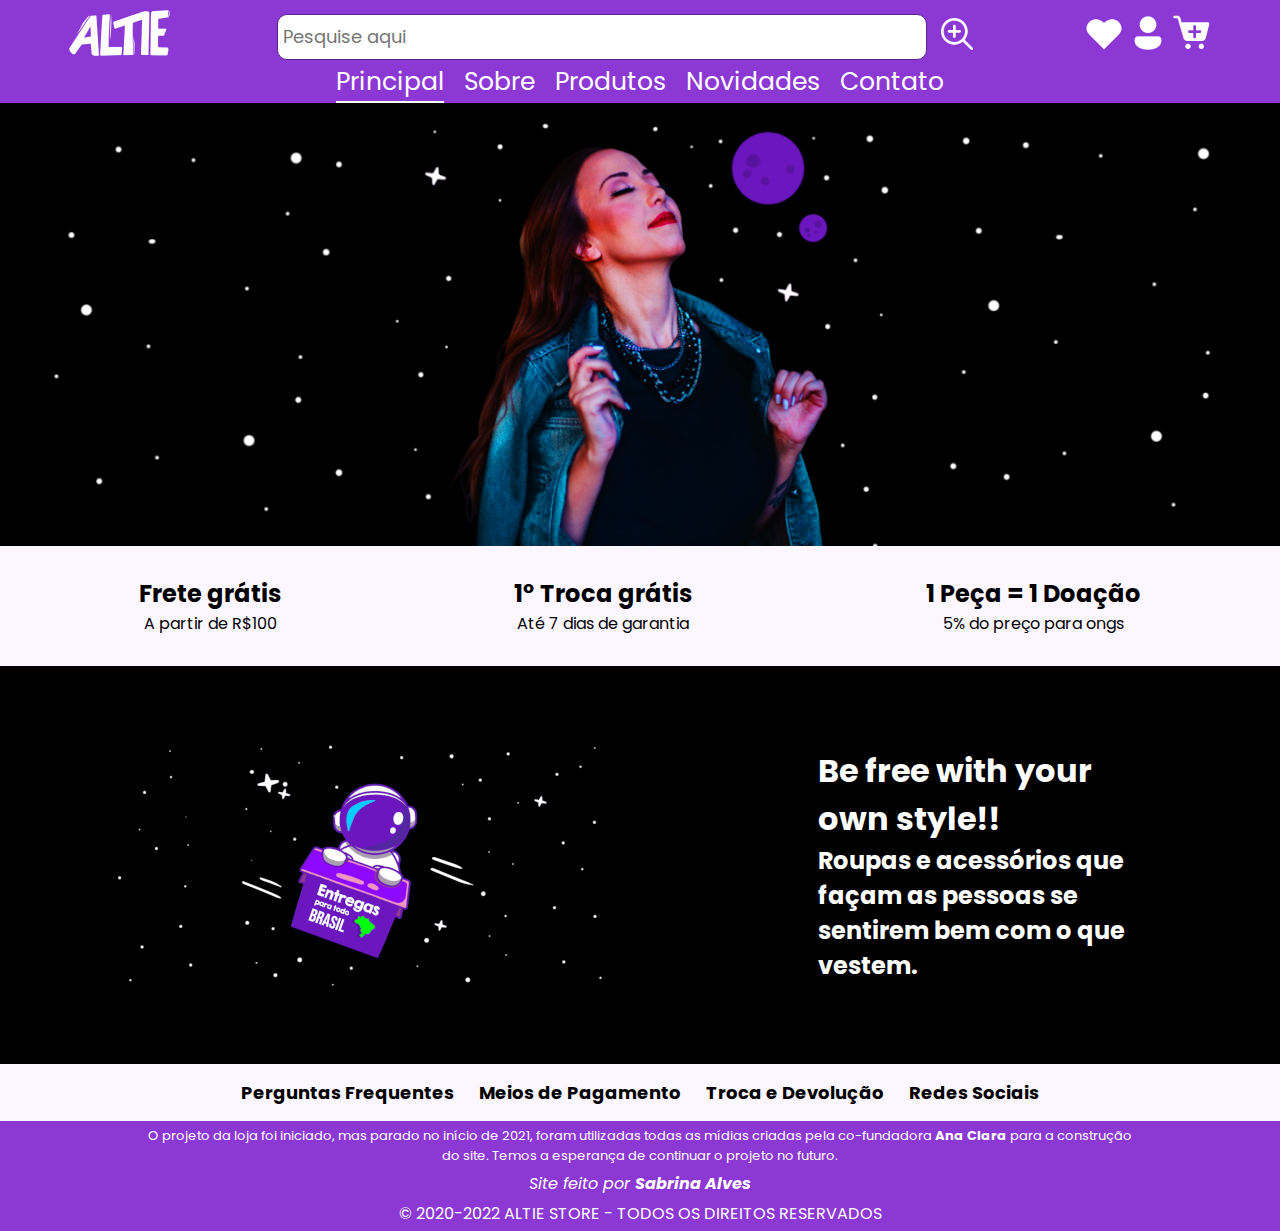
<file: index.html>
<!DOCTYPE html>
<html lang="pt-br">
<head>
    <meta charset="UTF-8">
    <meta http-equiv="X-UA-Compatible" content="IE=edge">
    <meta name="viewport" content="width=device-width, initial-scale=1.0">
    <meta name="author" content="Sabrina Alves Brito">
    <meta name="description" content="Nossa loja conta com o diferencial de agilidade para envio, fornecendo deferentes opções de frete e entregando para todo o país, além de disponibilizar meios simples e 100% online de atendimento ao público. Ademais, fornecemos produtos legalizados e em falta no mercado, contando também com a primeira troca grátis.">
    <link rel="stylesheet" href="style.css">
    <link rel="shortcut icon" href="imagens/favicon.png" type="image/x-icon">
    <title>Altie Store</title>
</head>
<body>
    <header>
        <section>
            <a href="index.html" class="logo"><img src="imagens/altie-logo.png" alt="Altie altie-logo"></a>
            <form action="#"> <!-- exemplo -->
                <input type="search" name="search" id="search" placeholder="Pesquise aqui">
                <button type="submit"><img src="imagens/icones/icons8-mais-zoom-40.png" alt="imagem lupa"></button>
            </form>
            <div>
                <a href="#"><img src="imagens/icones/icons8-filled-heart-40.png" alt="icone favorito"></a>
                <a href="#"><img src="imagens/icones/icons8-usuário-40.png" alt="icone usuario"></a>
                <a href="#"><img src="imagens/icones/icons8-adicionar-o-carrinho-de-compras-40.png" alt="icone carrinho"></a>
            </div>
        </section>
        <menu>
            <li id="active"><a href="index.html">Principal</a></li>
            <li><a href="about.html">Sobre</a></li>
            <li><a href="products.html">Produtos</a></li>
            <li><a href="news.html">Novidades</a></li>
            <li><a href="contacts.html">Contato</a></li>
        </menu>
    </header>
    <section class="secondary">
        <img class="desktop-img" src="imagens/outros/Banner-altie-store_desktop.png" alt="imagem produto destaque" />
        <img class="mobile-img" src="imagens/outros/Banner-altie-store_mobile.png" alt="Imagem destaque mobile">
    </section>
    <section class="bg">
        <div class="bonus">
            <div>
                <h2>Frete grátis</h2>
                <p>A partir de R$100</p>
            </div>
            <div>
                <h2>1° Troca grátis</h2>
                <p>Até 7 dias de garantia</p>
            </div>
            <div>
                <h2>1 Peça = 1 Doação</h2>
                <p>5% do preço para ongs</p>
            </div>
        </div>
    </section>
    <main class="presentation">
        <img src="imagens/outros/Banner-altie-store_03-index.png" alt="Imagem entregas">
        <div>
            <h1>Be free with your own style!!</h1>
            <h2>Roupas e acessórios que façam as pessoas se sentirem bem com o que vestem.</h2>
        </div>
    </main>
    <footer>
        <nav>
            <menu>
                <li><a href="pf-td-mp.html">Perguntas Frequentes</a></li>
                <li><a href="pf-td-mp.html">Meios de Pagamento</a></li>
                <li><a href="pf-td-mp.html">Troca e Devolução</a></li>
                <li><a href="contacts.html">Redes Sociais</a></li>
            </menu>
        </nav>
        <section>
            <p class="text-footer">O projeto da loja foi iniciado, mas parado no início de 2021, foram utilizadas todas as mídias criadas pela co-fundadora <a href="https://www.instagram.com/acfilgueiras/">Ana Clara</a> para a construção do site. Temos a esperança de continuar o projeto no futuro.</p>
            <address>
                <p>Site feito por <a href="https://sabrinaalvesbrito.com.br">Sabrina Alves</a></p>
            </address>
            <p>© 2020-2022 ALTIE STORE - TODOS OS DIREITOS RESERVADOS</p>
        </section>
    </footer>
</body>
</html>
</file>
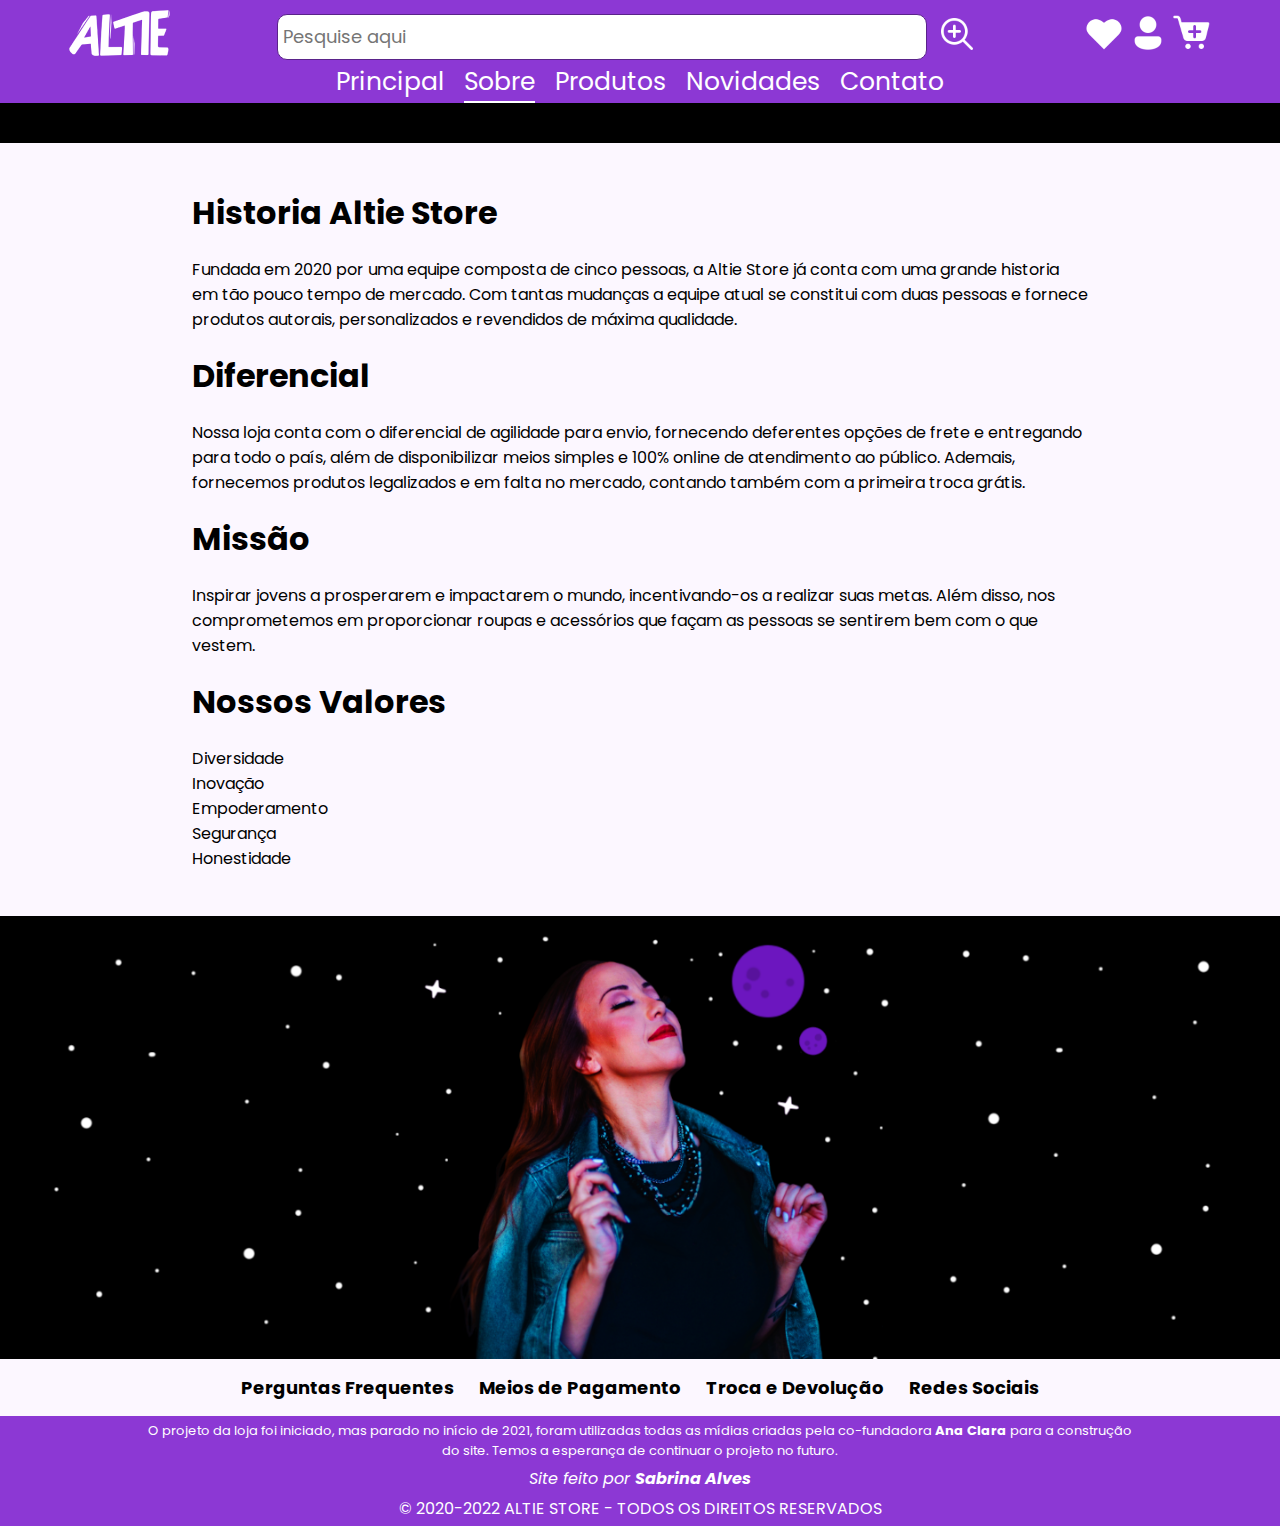
<file: about.html>
<!DOCTYPE html>
<html lang="pt-br">
<head>
    <meta charset="UTF-8">
    <meta http-equiv="X-UA-Compatible" content="IE=edge">
    <meta name="viewport" content="width=device-width, initial-scale=1.0">
    <meta name="author" content="Sabrina Alves Brito">
    <meta name="description" content="Nossa loja conta com o diferencial de agilidade para envio, fornecendo deferentes opções de frete e entregando para todo o país, além de disponibilizar meios simples e 100% online de atendimento ao público. Ademais, fornecemos produtos legalizados e em falta no mercado, contando também com a primeira troca grátis.">
    <link rel="stylesheet" href="style.css">
    <link rel="shortcut icon" href="imagens/favicon.png" type="image/x-icon">
    <title>Altie Store</title>
</head>
<body>
    <header>
        <section>
            <a href="index.html" class="logo"><img src="imagens/altie-logo.png" alt="Altie altie-logo"></a>
            <form action="#"> <!-- exemplo -->
                <input type="search" name="search" id="search" placeholder="Pesquise aqui">
                <button type="submit"><img src="imagens/icones/icons8-mais-zoom-40.png" alt="imagem lupa"></button>
            </form>
            <div>
                <a href="#"><img src="imagens/icones/icons8-filled-heart-40.png" alt="icone favorito"></a>
                <a href="#"><img src="imagens/icones/icons8-usuário-40.png" alt="icone usuario"></a>
                <a href="#"><img src="imagens/icones/icons8-adicionar-o-carrinho-de-compras-40.png" alt="icone carrinho"></a>
            </div>
        </section>
        <menu>
            <li><a href="index.html">Principal</a></li>
            <li id="active"><a href="about.html">Sobre</a></li>
            <li><a href="products.html">Produtos</a></li>
            <li><a href="news.html">Novidades</a></li>
            <li><a href="contacts.html">Contato</a></li>
        </menu>
    </header>
    <main class="about-other-main">
        <section class="about-other">
            <h1>Historia Altie Store</h1>
            <p>Fundada em 2020 por uma equipe composta de cinco pessoas, a Altie Store já conta com uma grande historia em tão pouco tempo de mercado. Com tantas mudanças a equipe atual se constitui com duas pessoas e fornece produtos autorais, personalizados e revendidos de máxima qualidade.</p>
            <h1>Diferencial</h1>
            <p>Nossa loja conta com o diferencial de agilidade para envio, fornecendo deferentes opções de frete e entregando para todo o país, além de disponibilizar meios simples e 100% online de atendimento ao público. Ademais, fornecemos produtos legalizados e em falta no mercado, contando também com a primeira troca grátis.</p>
            <h1>Missão</h1>
            <p>Inspirar jovens a prosperarem e impactarem o mundo, incentivando-os a realizar suas metas. Além disso, nos comprometemos em proporcionar roupas e acessórios que façam as pessoas se sentirem bem com o que vestem.</p>
            <h1>Nossos Valores</h1> 
            <ul>
                <li>Diversidade</li>
                <li>Inovação</li>
                <li>Empoderamento</li>
                <li>Segurança</li>
                <li>Honestidade</li>
            </ul>
        </section>
    </main>
    <section class="secondary">
        <img class="desktop-img" src="imagens/outros/Banner-altie-store_desktop.png" alt="imagem produto destaque"/>
        <img class="mobile-img" src="imagens/outros/Banner-altie-store_mobile.png" alt="Imagem destaque mobile">
    </section>
    <footer>
        <nav>
            <menu>
                <li><a href="pf-td-mp.html">Perguntas Frequentes</a></li>
                <li><a href="pf-td-mp.html">Meios de Pagamento</a></li>
                <li><a href="pf-td-mp.html">Troca e Devolução</a></li>
                <li><a href="contacts.html">Redes Sociais</a></li>
            </menu>
        </nav>
        <section>
            <p class="text-footer">O projeto da loja foi iniciado, mas parado no início de 2021, foram utilizadas todas as mídias criadas pela co-fundadora <a href="https://www.instagram.com/acfilgueiras/">Ana Clara</a> para a construção do site. Temos a esperança de continuar o projeto no futuro.</p>
            <address>
                <p>Site feito por <a href="https://sabrinaalvesbrito.com.br">Sabrina Alves</a></p>
            </address>
            <p>© 2020-2022 ALTIE STORE - TODOS OS DIREITOS RESERVADOS</p>
        </section>
    </footer>
</body>
</html>
</file>
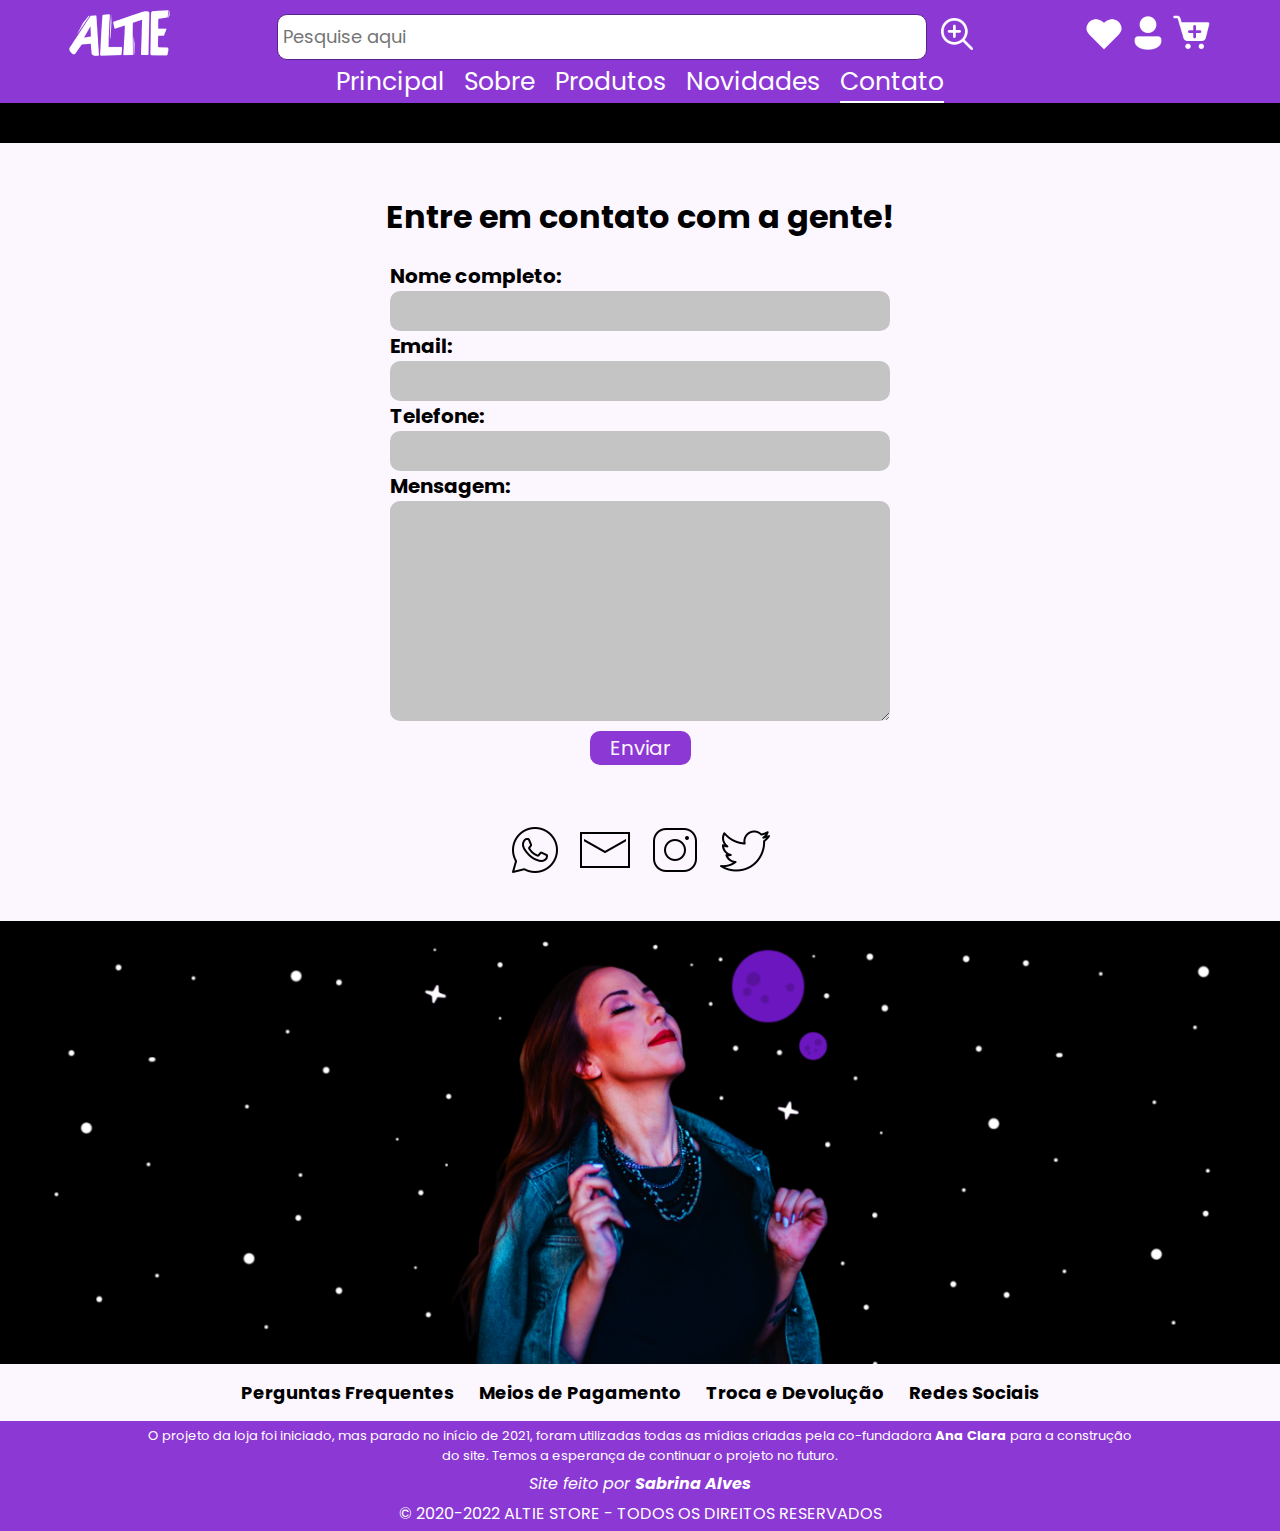
<file: contacts.html>
<!DOCTYPE html>
<html lang="pt-br">
<head>
    <meta charset="UTF-8">
    <meta http-equiv="X-UA-Compatible" content="IE=edge">
    <meta name="viewport" content="width=device-width, initial-scale=1.0">
    <meta name="author" content="Sabrina Alves Brito">
    <meta name="description" content="Nossa loja conta com o diferencial de agilidade para envio, fornecendo deferentes opções de frete e entregando para todo o país, além de disponibilizar meios simples e 100% online de atendimento ao público. Ademais, fornecemos produtos legalizados e em falta no mercado, contando também com a primeira troca grátis.">
    <link rel="stylesheet" href="style.css">
    <link rel="shortcut icon" href="imagens/favicon.png" type="image/x-icon">
    <title>Altie Store</title>
</head>
<body>
    <header>
        <section>
            <a href="index.html" class="logo"><img src="imagens/altie-logo.png" alt="Altie altie-logo"></a>
            <form action="#"> <!-- exemplo -->
                <input type="search" name="search" id="search" placeholder="Pesquise aqui">
                <button type="submit"><img src="imagens/icones/icons8-mais-zoom-40.png" alt="imagem lupa"></button>
            </form>
            <div>
                <a href="#"><img src="imagens/icones/icons8-filled-heart-40.png" alt="icone favorito"></a>
                <a href="#"><img src="imagens/icones/icons8-usuário-40.png" alt="icone usuario"></a>
                <a href="#"><img src="imagens/icones/icons8-adicionar-o-carrinho-de-compras-40.png" alt="icone carrinho"></a>
            </div>
        </section>
        <menu>
            <li><a href="index.html">Principal</a></li>
            <li><a href="about.html">Sobre</a></li>
            <li><a href="products.html">Produtos</a></li>
            <li><a href="news.html">Novidades</a></li>
            <li id="active"><a href="contacts.html">Contato</a></li>
        </menu>
    </header>
    <main class="contacts-main">
        <section class="contacts">
            <h1>Entre em contato com a gente!</h1>
            <form name="contato" data-netlify="true" method="post">
                <div>
                    <label for="cName">Nome completo:</label>
                    <input type="text" name="Nome" id="cName">
                </div>
                <div>
                    <label for="cEmail">Email:</label>
                    <input type="email" name="Email" id="cEmail">
                </div>
                <div>
                    <label for="cTel">Telefone:</label>
                    <input type="tel" name="Telefone" id="cTel">
                </div>
                <div>
                    <label for="cMens">Mensagem:</label>
                    <textarea name="Mensagem" id="cMens" cols="30" rows="10"></textarea>
                </div>
                <div>
                    <input id="submit" type="submit" value="Enviar">
                </div>
            </form>
        </section>
        <section class="contacts-sm">
                <a href="tel:+5521973623975"><img src="imagens/icones/icons8-whatsapp-50.png" alt="imagem whatsapp"></a>
                <a href="mailto:altiestore@gmail.com"><img src="imagens/icones/icons8-enviar-50.png" alt="imagem email"></a>
                <a href="https://www.instagram.com/altie_store/"><img src="imagens/icones/icons8-instagram-50.png" alt="imagem instagram"></a>
                <a href="https://twitter.com/altie_store"><img src="imagens/icones/icons8-twitter-50.png" alt="imagem twitter"></a>
        </section>
    </main>
    <section class="secondary">
        <img class="desktop-img" src="imagens/outros/Banner-altie-store_desktop.png" alt="imagem produto destaque" />
        <img class="mobile-img" src="imagens/outros/Banner-altie-store_mobile.png" alt="Imagem destaque mobile">
    </section>
    <footer>
        <nav>
            <menu>
                <li><a href="pf-td-mp.html">Perguntas Frequentes</a></li>
                <li><a href="pf-td-mp.html">Meios de Pagamento</a></li>
                <li><a href="pf-td-mp.html">Troca e Devolução</a></li>
                <li><a href="contacts.html">Redes Sociais</a></li>
            </menu>
        </nav>
        <section>
            <p class="text-footer">O projeto da loja foi iniciado, mas parado no início de 2021, foram utilizadas todas as mídias criadas pela co-fundadora <a href="https://www.instagram.com/acfilgueiras/">Ana Clara</a> para a construção do site. Temos a esperança de continuar o projeto no futuro.</p>
            <address>
                <p>Site feito por <a href="https://sabrinaalvesbrito.com.br">Sabrina Alves</a></p>
            </address>
            <p>© 2020-2022 ALTIE STORE - TODOS OS DIREITOS RESERVADOS</p>
        </section>
    </footer>
</body>
</html>
</file>
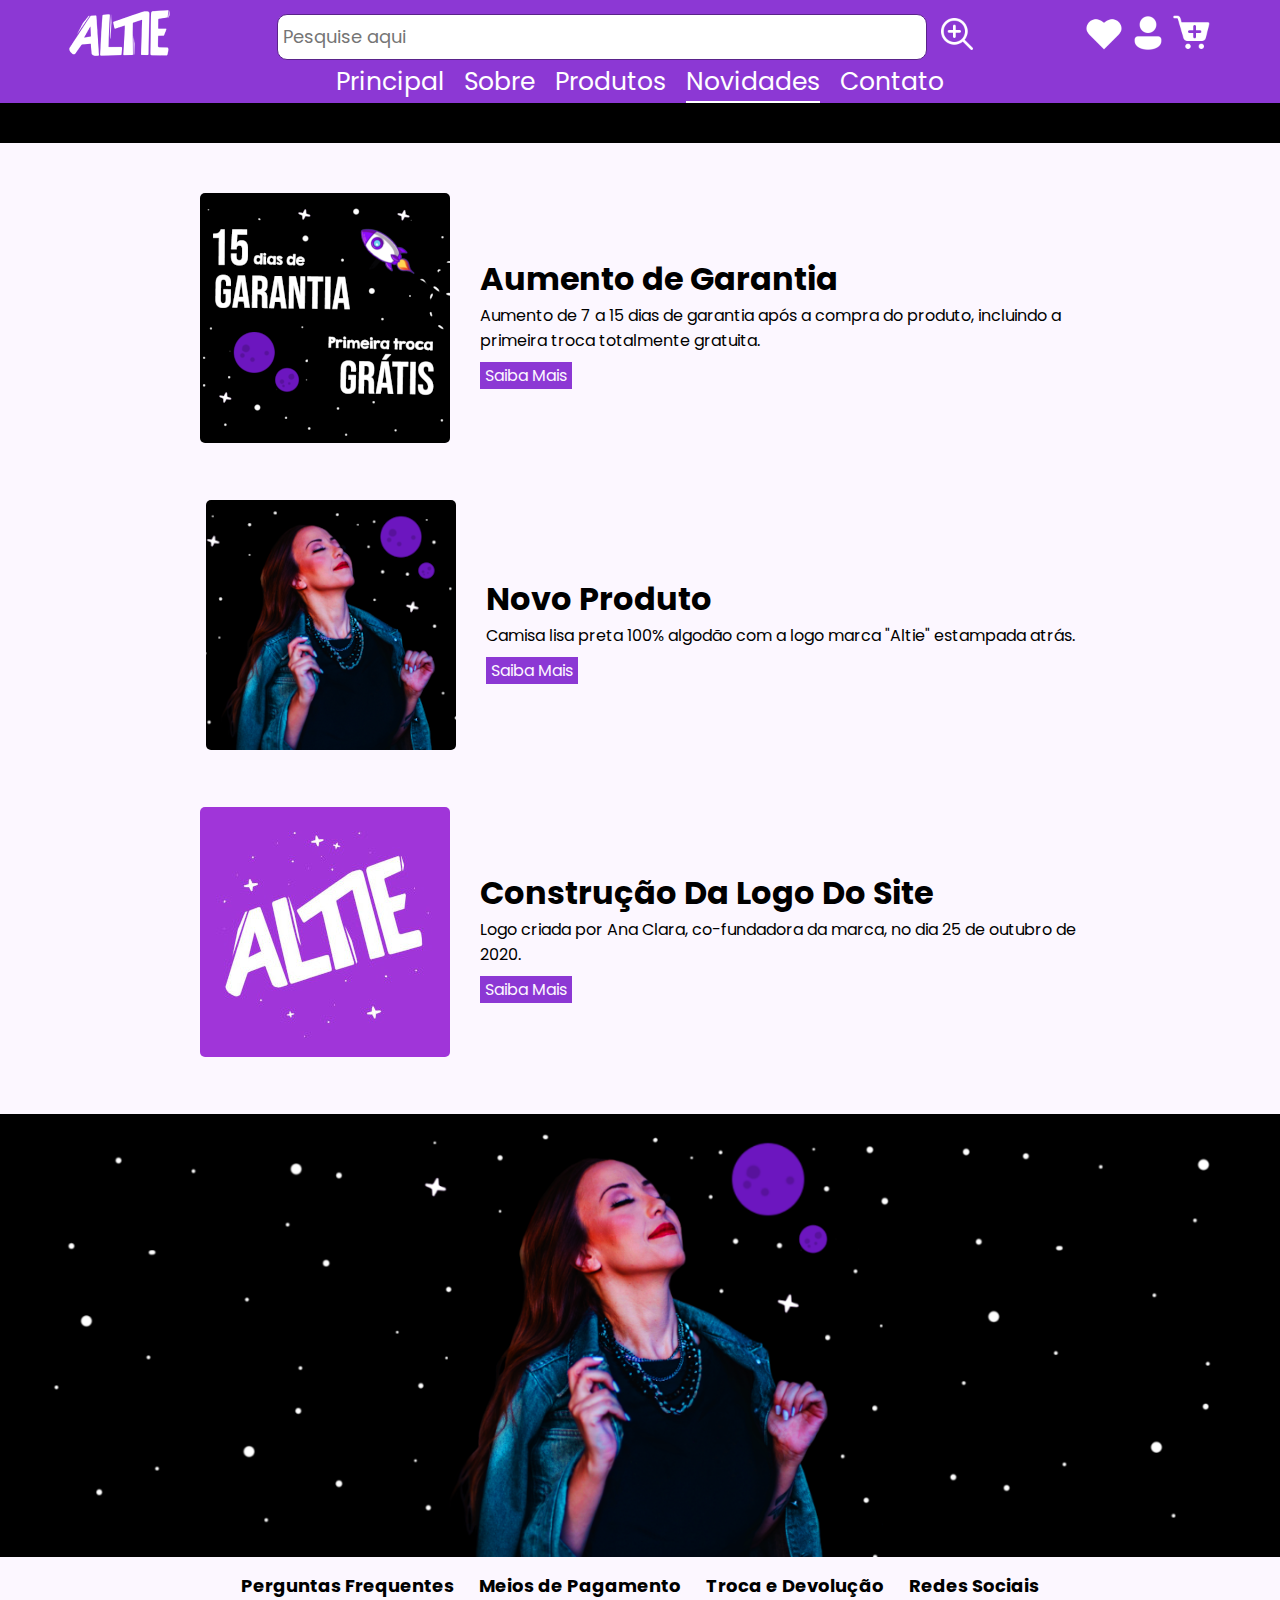
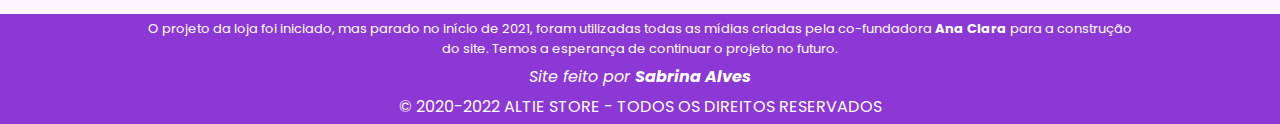
<file: news.html>
<!DOCTYPE html>
<html lang="pt-br">
<head>
    <meta charset="UTF-8">
    <meta http-equiv="X-UA-Compatible" content="IE=edge">
    <meta name="viewport" content="width=device-width, initial-scale=1.0">
    <meta name="author" content="Sabrina Alves Brito">
    <meta name="description" content="Nossa loja conta com o diferencial de agilidade para envio, fornecendo deferentes opções de frete e entregando para todo o país, além de disponibilizar meios simples e 100% online de atendimento ao público. Ademais, fornecemos produtos legalizados e em falta no mercado, contando também com a primeira troca grátis.">
    <link rel="stylesheet" href="style.css">
    <link rel="shortcut icon" href="imagens/favicon.png" type="image/x-icon">
    <title>Altie Store</title>
</head>
<body>
    <header>
        <section>
            <a href="index.html" class="logo"><img src="imagens/altie-logo.png" alt="Altie altie-logo"></a>
            <form action="#">
                <input type="search" name="search" id="search" placeholder="Pesquise aqui">
                <button type="submit"><img src="imagens/icones/icons8-mais-zoom-40.png" alt="imagem lupa"></button>
            </form>
            <div>
                <a href="#"><img src="imagens/icones/icons8-filled-heart-40.png" alt="icone favorito"></a>
                <a href="#"><img src="imagens/icones/icons8-usuário-40.png" alt="icone usuario"></a>
                <a href="#"><img src="imagens/icones/icons8-adicionar-o-carrinho-de-compras-40.png" alt="icone carrinho"></a>
            </div>
        </section>
        <menu>
            <li><a href="index.html">Principal</a></li>
            <li><a href="about.html">Sobre</a></li>
            <li><a href="products.html">Produtos</a></li>
            <li id="active"><a href="news.html">Novidades</a></li>
            <li><a href="contacts.html">Contato</a></li>
        </menu>
    </header>
    <main class="news-main">
        <section class="news-page">
            <div class="news">
                <a href="#"><img src="imagens/outros/Banner-altie-store_01-news.png" alt="imagem news"></a>
                <div>
                    <h1>Aumento de Garantia</h1>
                    <p>Aumento de 7 a 15 dias de garantia após a compra do produto, incluindo a primeira troca totalmente gratuita.</p>
                    <a href="#" class="button">Saiba Mais</a>
                </div>
            </div>
            <div class="news">
                <a href="#"><img src="imagens/outros/Banner-altie-store_news.png" alt="imagem news"></a>
                <div>
                    <h1>Novo Produto</h1>
                    <p>Camisa lisa preta 100% algodão com a logo marca "Altie" estampada atrás.
                    </p>
                    <a href="#" class="button">Saiba Mais</a>
                </div>
            </div>
            <div class="news">
                <a href="#"><img src="imagens/outros/news-05.jpg" alt="imagem news"></a>
                <div>
                    <h1>Construção Da Logo Do Site</h1>
                    <p>Logo criada por Ana Clara, co-fundadora da marca, no dia 25 de outubro de 2020.</p>
                    <a href="#" class="button">Saiba Mais</a>
                </div>
            </div>
        </section>
    </main>
    <section class="secondary">
        <img class="desktop-img" src="imagens/outros/Banner-altie-store_desktop.png" alt="imagem produto destaque" />
        <img class="mobile-img" src="imagens/outros/Banner-altie-store_mobile.png" alt="Imagem destaque mobile">
    </section>
    <footer>
        <nav>
            <menu>
                <li><a href="pf-td-mp.html">Perguntas Frequentes</a></li>
                <li><a href="pf-td-mp.html">Meios de Pagamento</a></li>
                <li><a href="pf-td-mp.html">Troca e Devolução</a></li>
                <li><a href="contacts.html">Redes Sociais</a></li>
            </menu>
        </nav>
        <section>
            <p class="text-footer">O projeto da loja foi iniciado, mas parado no início de 2021, foram utilizadas todas as mídias criadas pela co-fundadora <a href="https://www.instagram.com/acfilgueiras/">Ana Clara</a> para a construção do site. Temos a esperança de continuar o projeto no futuro.</p>
            <address>
                <p>Site feito por <a href="https://sabrinaalvesbrito.com.br">Sabrina Alves</a></p>
            </address>
            <p>© 2020-2022 ALTIE STORE - TODOS OS DIREITOS RESERVADOS</p>
        </section>
    </footer>
</body>
</html>
</file>
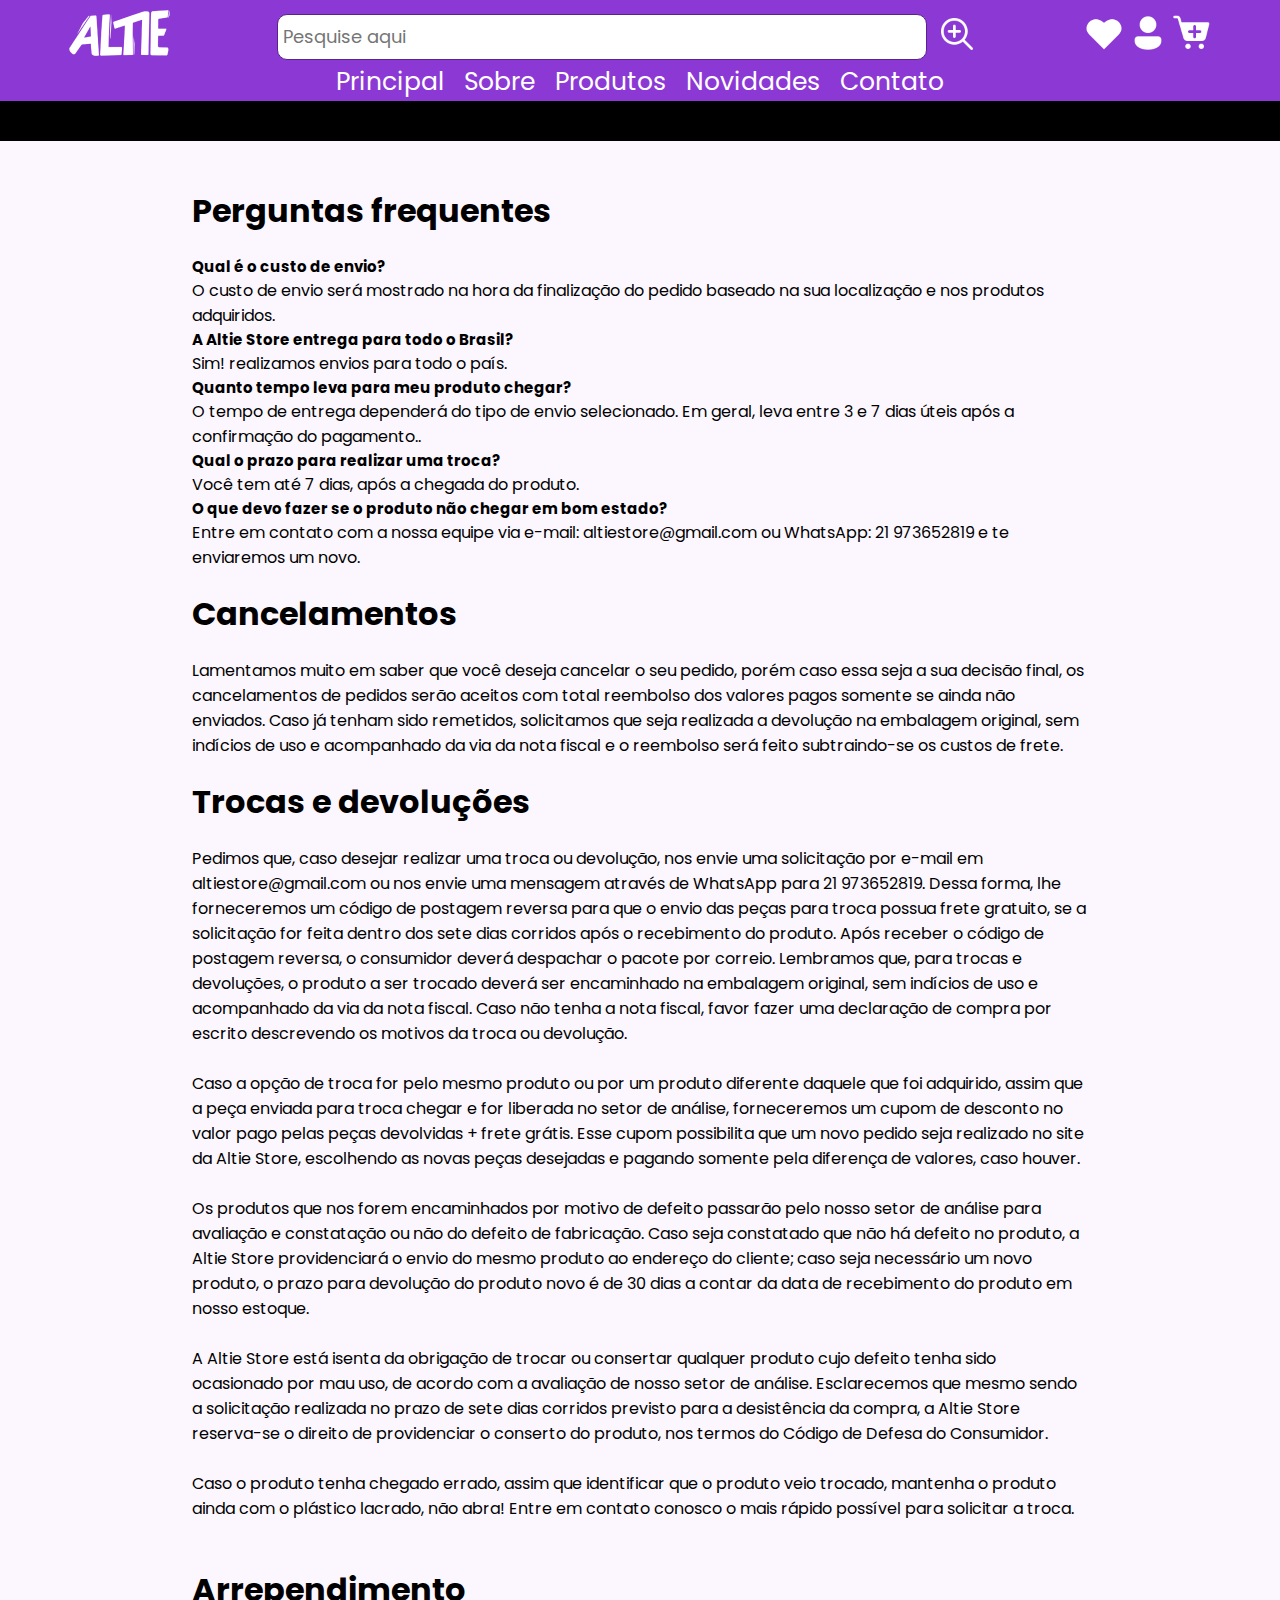
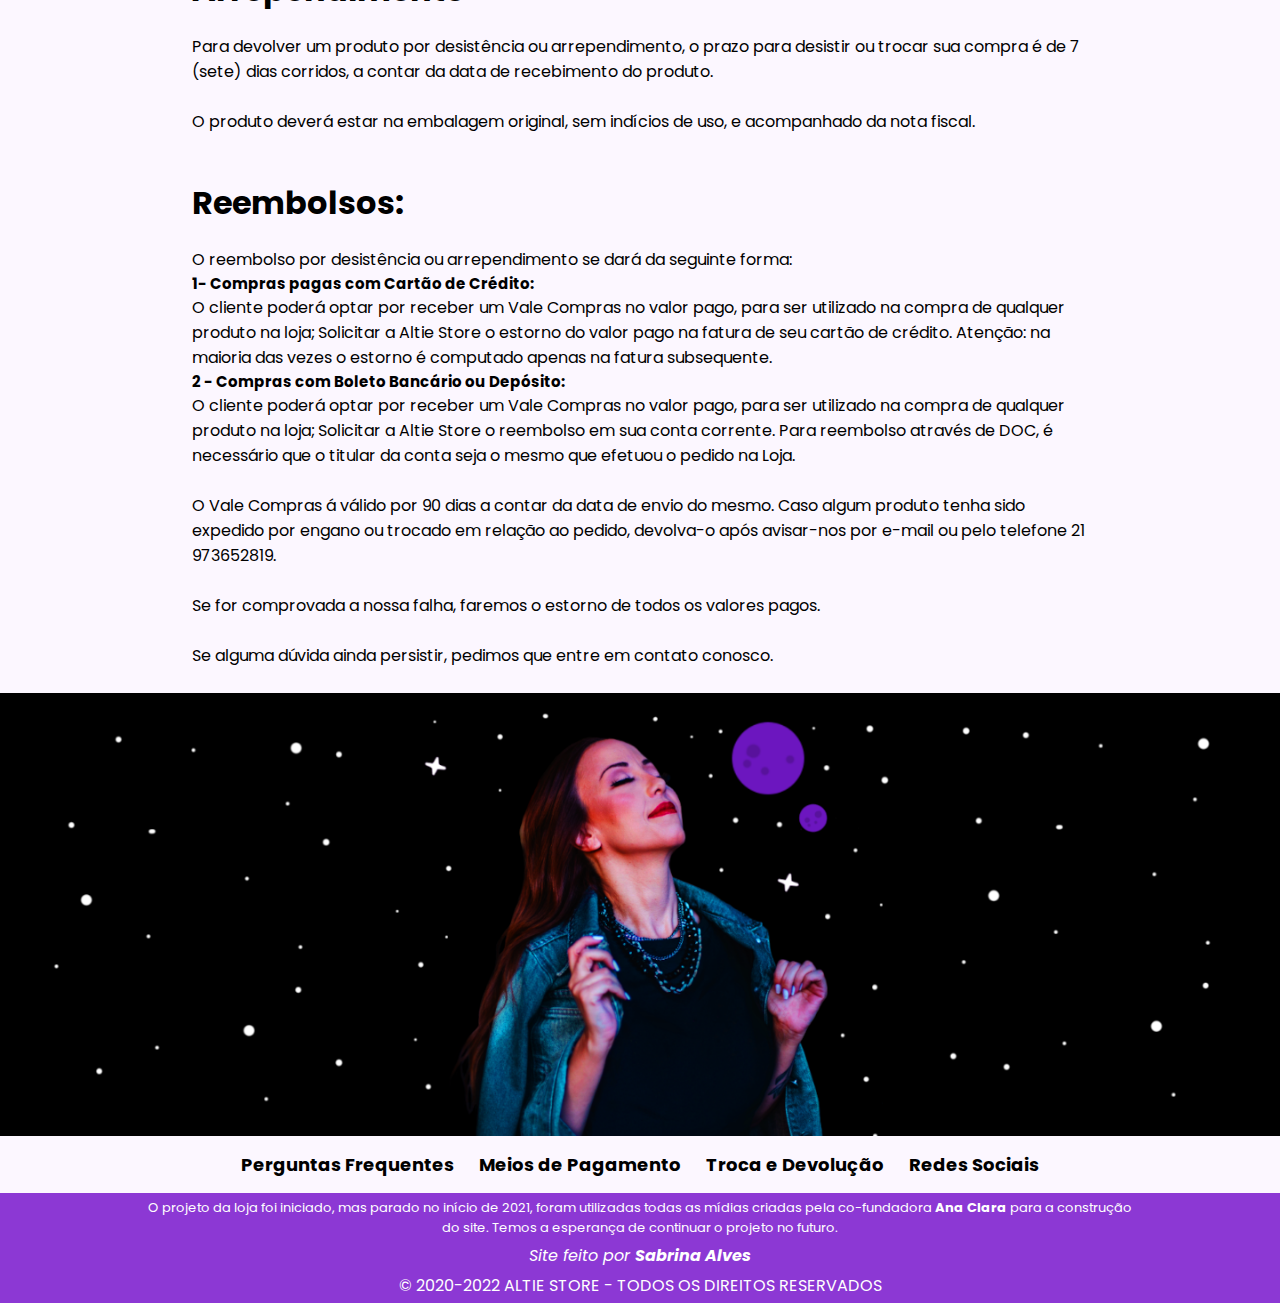
<file: pf-td-mp.html>
<!DOCTYPE html>
<html lang="pt-br">
<head>
    <meta charset="UTF-8">
    <meta http-equiv="X-UA-Compatible" content="IE=edge">
    <meta name="viewport" content="width=device-width, initial-scale=1.0">
    <meta name="author" content="Sabrina Alves Brito">
    <meta name="description" content="Nossa loja conta com o diferencial de agilidade para envio, fornecendo deferentes opções de frete e entregando para todo o país, além de disponibilizar meios simples e 100% online de atendimento ao público. Ademais, fornecemos produtos legalizados e em falta no mercado, contando também com a primeira troca grátis.">
    <link rel="stylesheet" href="style.css">
    <link rel="shortcut icon" href="imagens/favicon.png" type="image/x-icon">
    <title>Altie Store</title>
</head>
<body>
    <header>
        <section>
            <a href="index.html" class="logo"><img src="imagens/altie-logo.png" alt="Altie altie-logo"></a>
            <form action="#"> <!-- exemplo -->
                <input type="search" name="search" id="search" placeholder="Pesquise aqui">
                <button type="submit"><img src="imagens/icones/icons8-mais-zoom-40.png" alt="imagem lupa"></button>
            </form>
            <div>
                <a href="#"><img src="imagens/icones/icons8-filled-heart-40.png" alt="icone favorito"></a>
                <a href="#"><img src="imagens/icones/icons8-usuário-40.png" alt="icone usuario"></a>
                <a href="#"><img src="imagens/icones/icons8-adicionar-o-carrinho-de-compras-40.png" alt="icone carrinho"></a>
            </div>
        </section>
        <menu>
            <li><a href="index.html">Principal</a></li>
            <li><a href="about.html">Sobre</a></li>
            <li><a href="products.html">Produtos</a></li>
            <li><a href="news.html">Novidades</a></li>
            <li><a href="contacts.html">Contato</a></li>
        </menu>
    </header>
    <main class="about-other-main">
        <section class="about-other">
            <h1>Perguntas frequentes</h1>
            <h2>Qual é o custo de envio?</h2>
            <p>O custo de envio será mostrado na hora da finalização do pedido baseado na sua localização e nos produtos adquiridos.</p>
            <h2>A Altie Store entrega para todo o Brasil?</h2>
            <p>Sim! realizamos envios para todo o país.</p>
            <h2>Quanto tempo leva para meu produto chegar?</h2>
            <p>O tempo de entrega dependerá do tipo de envio selecionado. Em geral, leva entre 3 e 7 dias úteis após a confirmação do pagamento..</p>
            <h2>Qual o prazo para realizar uma troca?</h2>
            <p>Você tem até 7 dias, após a chegada do produto.</p>
            <h2>O que devo fazer se o produto não chegar em bom estado?</h2>
            <p>Entre em contato com a nossa equipe via e-mail: altiestore@gmail.com ou WhatsApp: 21 973652819 e te enviaremos um novo.</p>
            <h1>Cancelamentos</h1>

            <p>Lamentamos muito em saber que você deseja cancelar o seu pedido, porém caso essa seja a sua decisão final, os cancelamentos de pedidos serão aceitos com total reembolso dos valores pagos somente se ainda não enviados. Caso já tenham sido remetidos, solicitamos que seja realizada a devolução na embalagem original, sem indícios de uso e acompanhado da via da nota fiscal e o reembolso será feito subtraindo-se os custos de frete.</p>

            <h1>Trocas e devoluções</h1>

            <p>Pedimos que, caso desejar realizar uma troca ou devolução, nos envie uma solicitação por e-mail em altiestore@gmail.com ou nos envie uma mensagem através de WhatsApp para 21 973652819. Dessa forma, lhe forneceremos um código de postagem reversa para que o envio das peças para troca possua frete gratuito, se a solicitação for feita dentro dos sete dias corridos após o recebimento do produto. Após receber o código de postagem reversa, o consumidor deverá despachar o pacote por correio. Lembramos que, para trocas e devoluções, o produto a ser trocado deverá ser encaminhado na embalagem original, sem indícios de uso e acompanhado da via da nota fiscal. Caso não tenha a nota fiscal, favor fazer uma declaração de compra por escrito descrevendo os motivos da troca ou devolução.</p>
            <br>
            <p>Caso a opção de troca for pelo mesmo produto ou por um produto diferente daquele que foi adquirido, assim que a peça enviada para troca chegar e for liberada no setor de análise, forneceremos um cupom de desconto no valor pago pelas peças devolvidas + frete grátis. Esse cupom possibilita que um novo pedido seja realizado no site da Altie Store, escolhendo as novas peças desejadas e pagando somente pela diferença de valores, caso houver.</p>
            <br>
            <p>Os produtos que nos forem encaminhados por motivo de defeito passarão pelo nosso setor de análise para avaliação e constatação ou não do defeito de fabricação. Caso seja constatado que não há defeito no produto, a Altie Store providenciará o envio do mesmo produto ao endereço do cliente; caso seja necessário um novo produto, o prazo para devolução do produto novo é de 30 dias a contar da data de recebimento do produto em nosso estoque.</p>
            <br>
            <p>A Altie Store está isenta da obrigação de trocar ou consertar qualquer produto cujo defeito tenha sido ocasionado por mau uso, de acordo com a avaliação de nosso setor de análise. Esclarecemos que mesmo sendo a solicitação realizada no prazo de sete dias corridos previsto para a desistência da compra, a Altie Store reserva-se o direito de providenciar o conserto do produto, nos termos do Código de Defesa do Consumidor.</p>
            <br>
            <p>Caso o produto tenha chegado errado, assim que identificar que o produto veio trocado, mantenha o produto ainda com o plástico lacrado, não abra! Entre em contato conosco o mais rápido possível para solicitar a troca.</p>
            <br>
            <h1>Arrependimento</h1>
            <p>Para devolver um produto por desistência ou arrependimento, o prazo para desistir ou trocar sua compra é de 7 (sete) dias corridos, a contar da data de recebimento do produto.</p>
            <br>
            <p>O produto deverá estar na embalagem original, sem indícios de uso, e acompanhado da nota fiscal.</p>
            <br>
            <h1>Reembolsos:</h1>
            <p>O reembolso por desistência ou arrependimento se dará da seguinte forma:</p>
            <h2>1- Compras pagas com Cartão de Crédito: </h2>
            <p>O cliente poderá optar por receber um Vale Compras no valor pago, para ser utilizado na compra de qualquer produto na loja; Solicitar a Altie Store o estorno do valor pago na fatura de seu cartão de crédito. Atenção: na maioria das vezes o estorno é computado apenas na fatura subsequente.</p>

            <h2>2 - Compras com Boleto Bancário ou Depósito:</h2>
            <p>O cliente poderá optar por receber um Vale Compras no valor pago, para ser utilizado na compra de qualquer produto na loja; Solicitar a Altie Store o reembolso em sua conta corrente. Para reembolso através de DOC, é necessário que o titular da conta seja o mesmo que efetuou o pedido na Loja.</p>
            <br>
            <p>O Vale Compras á válido por 90 dias a contar da data de envio do mesmo. Caso algum produto tenha sido expedido por engano ou trocado em relação ao pedido, devolva-o após avisar-nos por e-mail ou pelo telefone 21 973652819.</p>
            <br>
            <p>Se for comprovada a nossa falha, faremos o estorno de todos os valores pagos.</p>
            <br>
            <p>Se alguma dúvida ainda persistir, pedimos que entre em contato conosco.</p>
        </section>
    </main>
    <section class="secondary">
        <img class="desktop-img" src="imagens/outros/Banner-altie-store_desktop.png" alt="imagem produto destaque" />
        <img class="mobile-img" src="imagens/outros/Banner-altie-store_mobile.png" alt="Imagem destaque mobile">
    </section>
    <footer>
        <nav>
            <menu>
                <li><a href="pf-td-mp.html">Perguntas Frequentes</a></li>
                <li><a href="pf-td-mp.html">Meios de Pagamento</a></li>
                <li><a href="pf-td-mp.html">Troca e Devolução</a></li>
                <li><a href="contacts.html">Redes Sociais</a></li>
            </menu>
        </nav>
        <section>
            <p class="text-footer">O projeto da loja foi iniciado, mas parado no início de 2021, foram utilizadas todas as mídias criadas pela co-fundadora <a href="https://www.instagram.com/acfilgueiras/">Ana Clara</a> para a construção do site. Temos a esperança de continuar o projeto no futuro.</p>
            <address>
                <p>Site feito por <a href="https://sabrinaalvesbrito.com.br">Sabrina Alves</a></p>
            </address>
            <p>© 2020-2022 ALTIE STORE - TODOS OS DIREITOS RESERVADOS</p>
        </section>
    </footer>
</body>
</html>
</file>
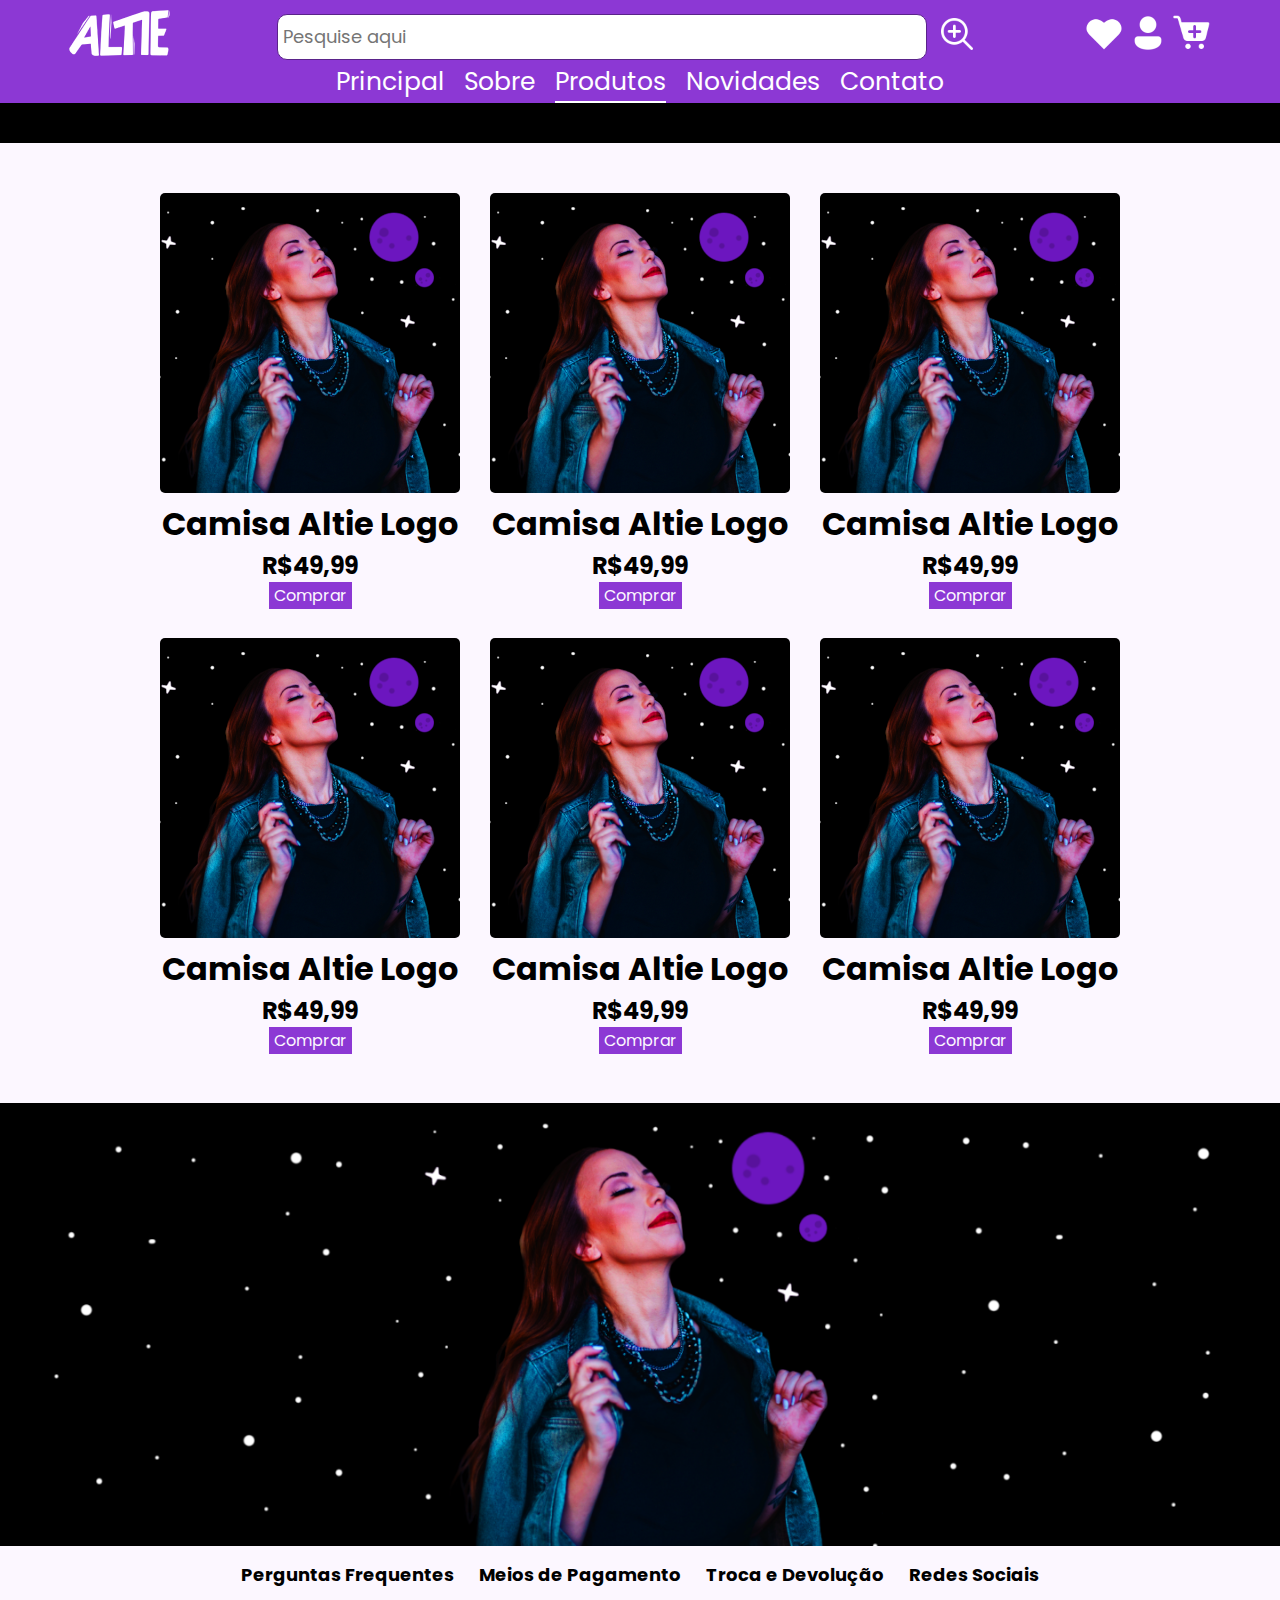
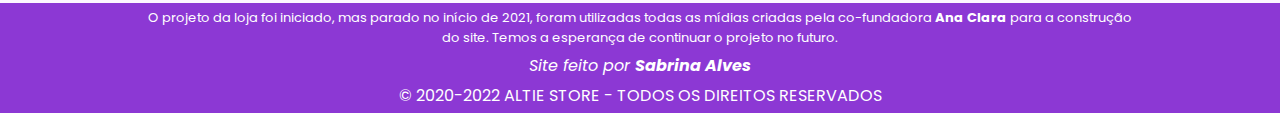
<file: products.html>
<!DOCTYPE html>
<html lang="pt-br">
<head>
    <meta charset="UTF-8">
    <meta http-equiv="X-UA-Compatible" content="IE=edge">
    <meta name="viewport" content="width=device-width, initial-scale=1.0">
    <meta name="author" content="Sabrina Alves Brito">
    <meta name="description" content="Nossa loja conta com o diferencial de agilidade para envio, fornecendo deferentes opções de frete e entregando para todo o país, além de disponibilizar meios simples e 100% online de atendimento ao público. Ademais, fornecemos produtos legalizados e em falta no mercado, contando também com a primeira troca grátis.">
    <link rel="stylesheet" href="style.css">
    <link rel="shortcut icon" href="imagens/favicon.png" type="image/x-icon">
    <title>Altie Store</title>
</head>
<body>
    <header>
        <section>
            <a href="index.html" class="logo"><img src="imagens/altie-logo.png" alt="Altie altie-logo"></a>
            <form action="#"> <!-- exemplo -->
                <input type="search" name="search" id="search" placeholder="Pesquise aqui">
                <button type="submit"><img src="imagens/icones/icons8-mais-zoom-40.png" alt="imagem lupa"></button>
            </form>
            <div>
                <a href="#"><img src="imagens/icones/icons8-filled-heart-40.png" alt="icone favorito"></a>
                <a href="#"><img src="imagens/icones/icons8-usuário-40.png" alt="icone usuario"></a>
                <a href="#"><img src="imagens/icones/icons8-adicionar-o-carrinho-de-compras-40.png" alt="icone carrinho"></a>
            </div>
        </section>
        <menu>
            <li><a href="index.html">Principal</a></li>
            <li><a href="about.html">Sobre</a></li>
            <li id="active"><a href="products.html">Produtos</a></li>
            <li><a href="news.html">Novidades</a></li>
            <li><a href="contacts.html">Contato</a></li>
        </menu>
    </header>
    <main class="products-main">
        <section class="products">
            <div>
                <a href=""><img src="imagens/outros/Banner-altie-store_produto.png" alt="Camisa Altie Logo"></a>
                <h1>Camisa Altie Logo</h1>
                <h2>R$49,99</h2>
                <a href="#" class="button">Comprar</a>
            </div>
            <div>
                <a href=""><img src="imagens/outros/Banner-altie-store_produto.png" alt="Camisa Altie Logo"></a>
                <h1>Camisa Altie Logo</h1>
                <h2>R$49,99</h2>
                <a href="#" class="button">Comprar</a>
            </div>
            <div>
                <a href=""><img src="imagens/outros/Banner-altie-store_produto.png" alt="Camisa Altie Logo"></a>
                <h1>Camisa Altie Logo</h1>
                <h2>R$49,99</h2>
                <a href="#" class="button">Comprar</a>
            </div>
            <div>
                <a href=""><img src="imagens/outros/Banner-altie-store_produto.png" alt="Camisa Altie Logo"></a>
                <h1>Camisa Altie Logo</h1>
                <h2>R$49,99</h2>
                <a href="#" class="button">Comprar</a>
            </div>
            <div>
                <a href=""><img src="imagens/outros/Banner-altie-store_produto.png" alt="Camisa Altie Logo"></a>
                <h1>Camisa Altie Logo</h1>
                <h2>R$49,99</h2>
                <a href="#" class="button">Comprar</a>
            </div>
            <div>
                <a href=""><img src="imagens/outros/Banner-altie-store_produto.png" alt="Camisa Altie Logo"></a>
                <h1>Camisa Altie Logo</h1>
                <h2>R$49,99</h2>
                <a href="#" class="button">Comprar</a>
            </div>
        </section>
    </main>
    <section class="secondary">
        <img class="desktop-img" src="imagens/outros/Banner-altie-store_desktop.png" alt="imagem produto destaque" />
        <img class="mobile-img" src="imagens/outros/Banner-altie-store_mobile.png" alt="Imagem destaque mobile">
    </section>
    <footer>
        <nav>
            <menu>
                <li><a href="pf-td-mp.html">Perguntas Frequentes</a></li>
                <li><a href="pf-td-mp.html">Meios de Pagamento</a></li>
                <li><a href="pf-td-mp.html">Troca e Devolução</a></li>
                <li><a href="contacts.html">Redes Sociais</a></li>
            </menu>
        </nav>
        <section>
            <p class="text-footer">O projeto da loja foi iniciado, mas parado no início de 2021, foram utilizadas todas as mídias criadas pela co-fundadora <a href="https://www.instagram.com/acfilgueiras/">Ana Clara</a> para a construção do site. Temos a esperança de continuar o projeto no futuro.</p>
            <address>
                <p>Site feito por <a href="https://sabrinaalvesbrito.com.br">Sabrina Alves</a></p>
            </address>
            <p>© 2020-2022 ALTIE STORE - TODOS OS DIREITOS RESERVADOS</p>
        </section>
    </footer>
</body>
</html>
</file>
<file: style.css>
@import url('https://fonts.googleapis.com/css2?family=Poppins:wght@400;600&family=Yeseva+One&display=swap');

* {
    padding: 0;
    margin: 0;
    box-sizing: border-box;
    list-style: none;
    text-decoration: none;
    font-family: 'Poppins', sans-serif;
}

:root {
    --color-pricipal: white;
    --bg-main: #FCF7FF;
    --bg-top-bottom: #8C38D4;
    --bg-secondary: #000000;
    --color-others:  black;
}

/* body all */
body {
    font-family: 'Poppins', sans-serif;
    background-color: var(--bg-secondary);
}

/* Header all */
header {
    padding: 10px 20px 0 20px;
    background-color: #8C38D4;
}
header section {
    display: flex;
    align-items: center;
    justify-content: space-around;
    flex-wrap: wrap;
    max-width: 1440px;
    margin: 0 auto;
}
header section form {
    display: flex;
    gap: 10px;
    margin: 0 10px;
}
header section form input {
    max-width: 650px;
    width: 60vw;
    border-radius: 10px;
    padding-left: 5px;
    font-size: 18px;
    border: 1px solid #5a238a;
}
header section form button {
    border: none;
    background: none;
    cursor: pointer;
}
header menu {
    display: flex;
    justify-content: center;
    gap: 20px;
    flex-wrap: wrap;
    max-width: 1440px;
    margin: 0 auto;
}
header menu a {
    color: white;
    font-size: 25px;
}
#active, header menu a:hover{
    /* padding-bottom: 28px; */
    border-bottom: 2px solid white;
    color: rgba(255, 255, 255, 0.712);
}

/* secondary all */
.secondary {
    background-color: var(--bg-secondary);
}
.secondary {
    max-width: 1420px;
    margin: 0 auto;
    padding: 0px;
}
.secondary img {
    width: 100%;
}
.desktop-img {
    display: block;
}
.mobile-img {
    display: none;
}

/* footer all */
footer {
    background-color: var(--bg-top-bottom);
}
footer nav {
    background-color: var(--bg-main);
}
footer nav menu {
    display: flex;
    gap: 25px;
    justify-content: center;
    flex-wrap: wrap;
    padding: 15px 0;
}
footer nav menu a {
    color: var(--color-others);
    font-size: 18px;
    font-weight: bold;
}
footer nav menu a:hover {
    color: rgba(0, 0, 0, 0.637);
}
footer section {
    text-align: center;
    margin: 0 auto;
    max-width: 1000px;
    display: flex;
    flex-direction: column;
    gap: 5px;
    padding: 5px 0;
}
footer section p {
    color: var(--color-pricipal);
    
}
.text-footer {
    font-size: 13px;
}
footer section a {
    color: var(--color-pricipal);
    font-weight: bold;
}
footer section a:hover {
    color: rgba(255, 255, 255, 0.712);
}


/* Index */
.bg {
    background-color: var(--bg-main);
}
.bonus {
    max-width: 1440px;
    margin: 0 auto;
    display: flex;
    justify-content: space-around;
    padding: 30px;
    text-align: center;
    flex-wrap: wrap;
    gap: 15px;
}
.presentation {
    max-width: 1420px;
    margin: 0 auto;
    display: flex;
    justify-content: space-around;
    align-items: center;
    gap: 30px;
    flex-wrap: wrap;
    padding: 70px 20px;
}
.presentation div {
    max-width: 350px;
    color: var(--color-pricipal);
}

/* About/pf-td-mp */
.about-other-main {
    background-color: var(--bg-main);
}
.about-other {
    max-width: 1420px;
    margin: 0 auto;
    margin-top: 40px;
    padding: 2% 15%;
}
.about-other h1 {
    padding: 20px 0;
}
.about-other ul {
    padding-bottom: 20px;
}
.about-other h2 {
    font-size: 15px;
}

/* Products */
.products-main {
    background-color: var(--bg-main);
    margin-top: 40px;
}
.products {
    max-width: 1420px;
    margin: 0 auto;
    display: flex;
    flex-wrap: wrap;
    justify-content: center;
    gap: 30px;
    padding: 50px 20px;
    text-align: center;
}
.products img {
    border-radius: 5px;
}
.button {
    background-color: var(--bg-top-bottom);
    color: var(--bg-main);
    padding: 2px 5px;
}
.button:hover {
    color: rgba(255, 255, 255, 0.74);
}

/* news */
.news-main {
    background-color: var(--bg-main);
    margin-top: 40px;
}
.news-page {
    max-width: 1420px;
    margin: 0 auto;
    display: flex;
    flex-direction: column;
    justify-content: center;
    align-items: center;
    gap: 50px;
    padding: 50px;
}
.news {
    display: flex;
    align-items: center;
    gap: 30px;
    flex-wrap: wrap;
}
.news img {
    border-radius: 5px;
}
.news div {
    max-width: 600px;
}
.news div p {
    padding-bottom: 10px;
}

/* contacts */
.contacts-main {
    background-color: var(--bg-main);
    margin-top: 40px;
    padding-bottom: 40px;
}
.contacts {
    max-width: 1420px;
    margin: 0 auto;
    display: flex;
    flex-direction: column;
    justify-content: center;
    align-items: center;
    padding: 50px 20px;
}
.contacts h1 {
    margin-bottom: 20px;
}
.contacts form div {
    display: flex;
    flex-direction: column;
    
}
.contacts form { 
    max-width: 500px; 
    width: 100%; 
}
.contacts form div label {
    font-size: 20px;
    font-weight: bolder;
}
.contacts form div input, textarea {
    background-color: #C4C4C4;
    border: none;
    border-radius: 10px;
    padding: 10px;
}

#submit {
    background-color: var(--bg-top-bottom);
    color: var(--bg-main);
    padding: 2px 20px;
    cursor: pointer;
    border: none;
    margin: 10px auto;
    font-size: 20px;
}
#submit:hover {
    color: rgba(255, 255, 255, 0.658);
}
.contacts-sm {
    display: flex;
    align-items: center;
    justify-content: center;
    gap: 20px;
}
.contacts-sm a {
    color: black;
    font-size: 15px;
    font-weight: bolder;
}
.contacts-sm a:hover {
    color: rgba(0, 0, 0, 0.616);
}

/* media all */
@media (min-width: 1380px) {
    .about-other {
        padding: 20px 200px;
    }
}
@media (max-width: 995px) {
    .news {
        justify-content: center;
        text-align: center;
    }
}
@media (max-width: 890px) {
    header section form {
        order: 1;
        padding-top: 10px;
    }
    header menu {
        padding-top: 10px;
    }
}
@media (max-width: 860px) {
    .logo {
        margin-top: 5px;
    }
    .text-a-none {
        display: none;
    }
}
@media (max-width: 720px) {
    .desktop-img {
        display: none;
    }
    .mobile-img {
        display: block;
    }
}
@media (max-width: 560px) {
    .presentation img {
        width: 100%;
    }
    .about-other {
        text-align: center;
    }
}
@media (max-width: 400px){
    .contacts-sm {
        gap: 10px;
    }
    .contacts-sm :nth-child(1){
        gap: 20px;
    }
    .contacts-sm :nth-child(2){
        gap: 45px;
    }
    .contacts-sm a {
        font-size: 15px;
    }
    .contacts-sm div img {
        width: 50px;
    }
}
@media (max-width: 395px) {
    .presentation {
        text-align: center;
    }
}
</file>
